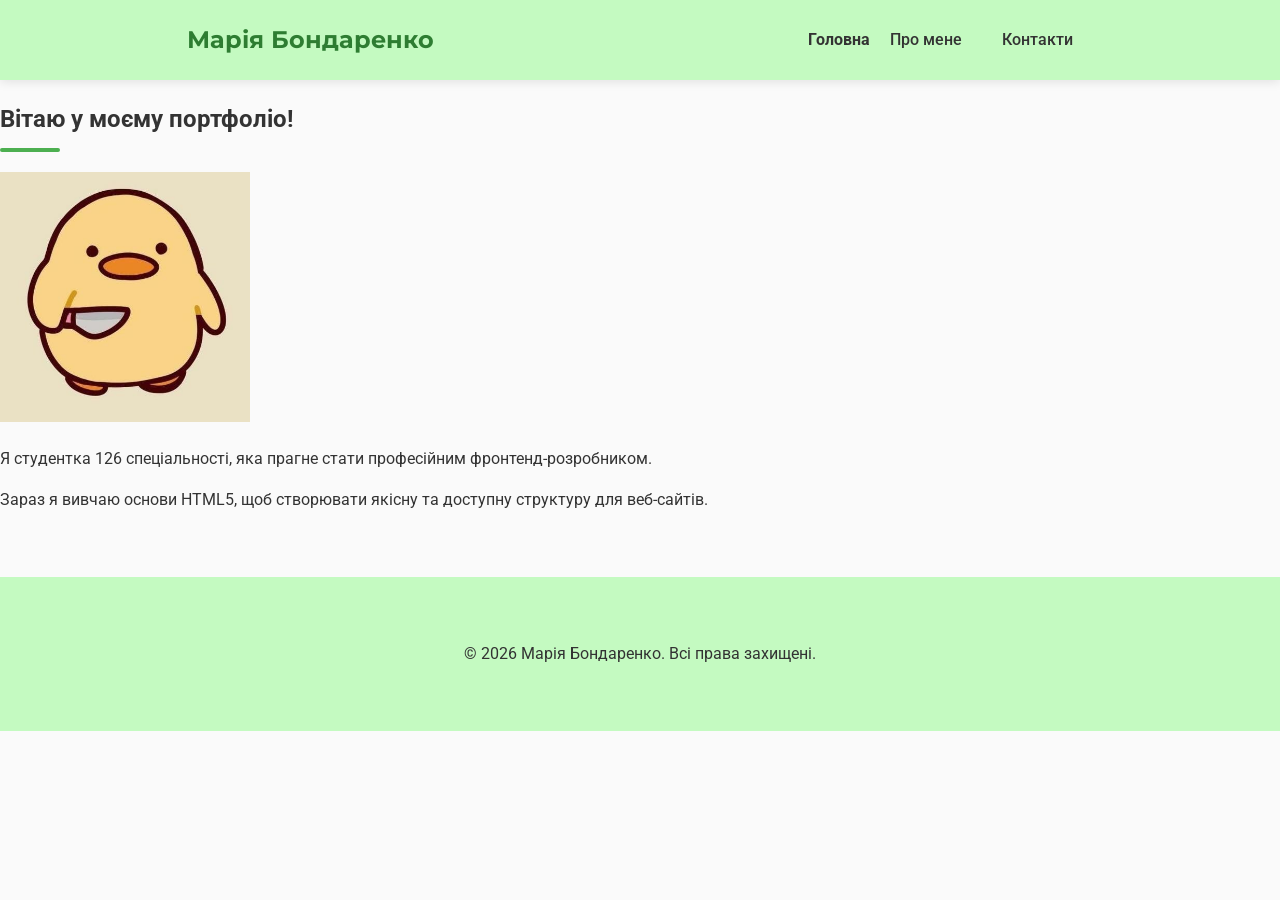
<file: index.html>
<!DOCTYPE html>
<html lang="uk">
<head>
    <meta charset="UTF-8">
    <meta name="viewport" content="width=device-width, initial-scale=1.0">
    <meta name="description" content="Портфоліо майбутнього фронтенд-розробника Марії Бондаренко">
    <meta name="author" content="Марія Бондаренко">
    <title>Головна — Портфоліо</title>
	<link rel="stylesheet" href="styles.css">
</head>
<body>
    <header>
        <h1>Марія Бондаренко</h1>
        <nav>
            <ul>
                <li><strong>Головна</strong></li>
                <li><a href="about.html">Про мене</a></li>
                <li><a href="contacts.html">Контакти</a></li>
            </ul>
        </nav>
    </header>

    <main>
        <section>
            <h2>Вітаю у моєму портфоліо!</h2>
			
			<img src="images/my-photo.jpg" alt="Марія Бондаренко" width="250">
			
            <p>Я студентка 126 спеціальності, яка прагне стати професійним фронтенд-розробником.</p>
            <p>Зараз я вивчаю основи HTML5, щоб створювати якісну та доступну структуру для веб-сайтів.</p>
        </section>
    </main>

    <footer>
        <p>&copy; 2026 Марія Бондаренко. Всі права захищені.</p>
    </footer>
</body>
</html>
</file>
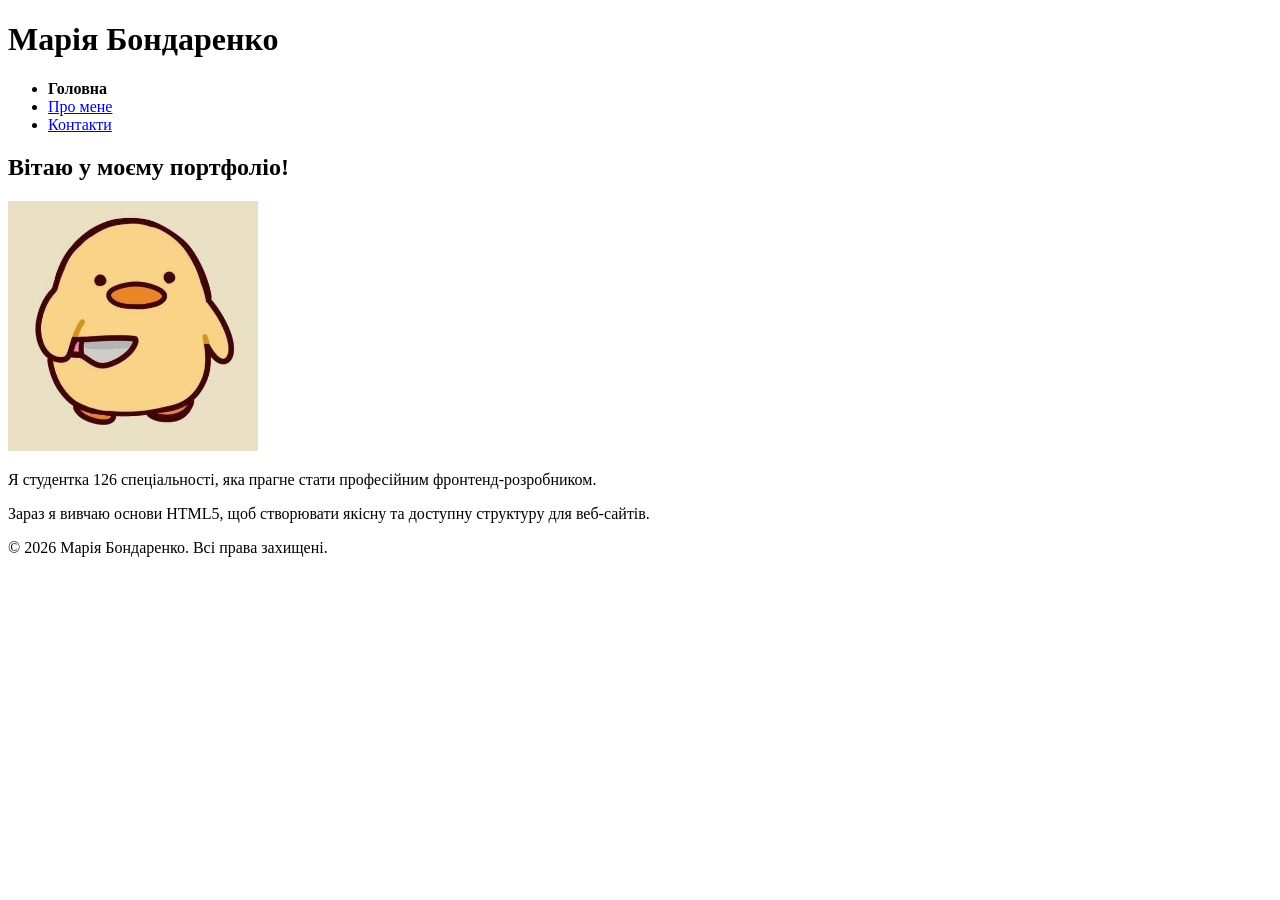
<file: Lab_1/index.html>
<!DOCTYPE html>
<html lang="uk">
<head>
    <meta charset="UTF-8">
    <meta name="viewport" content="width=device-width, initial-scale=1.0">
    <meta name="description" content="Портфоліо майбутнього фронтенд-розробника Марії Бондаренко">
    <meta name="author" content="Марія Бондаренко">
    <title>Головна — Портфоліо</title>
</head>
<body>
    <header>
        <h1>Марія Бондаренко</h1>
        <nav>
            <ul>
                <li><strong>Головна</strong></li>
                <li><a href="about.html">Про мене</a></li>
                <li><a href="contacts.html">Контакти</a></li>
            </ul>
        </nav>
    </header>

    <main>
        <section>
            <h2>Вітаю у моєму портфоліо!</h2>
			
			<img src="images/my-photo.jpg" alt="Марія Бондаренко" width="250">
			
            <p>Я студентка 126 спеціальності, яка прагне стати професійним фронтенд-розробником.</p>
            <p>Зараз я вивчаю основи HTML5, щоб створювати якісну та доступну структуру для веб-сайтів.</p>
        </section>
    </main>

    <footer>
        <p>&copy; 2026 Марія Бондаренко. Всі права захищені.</p>
    </footer>
</body>
</html>
</file>
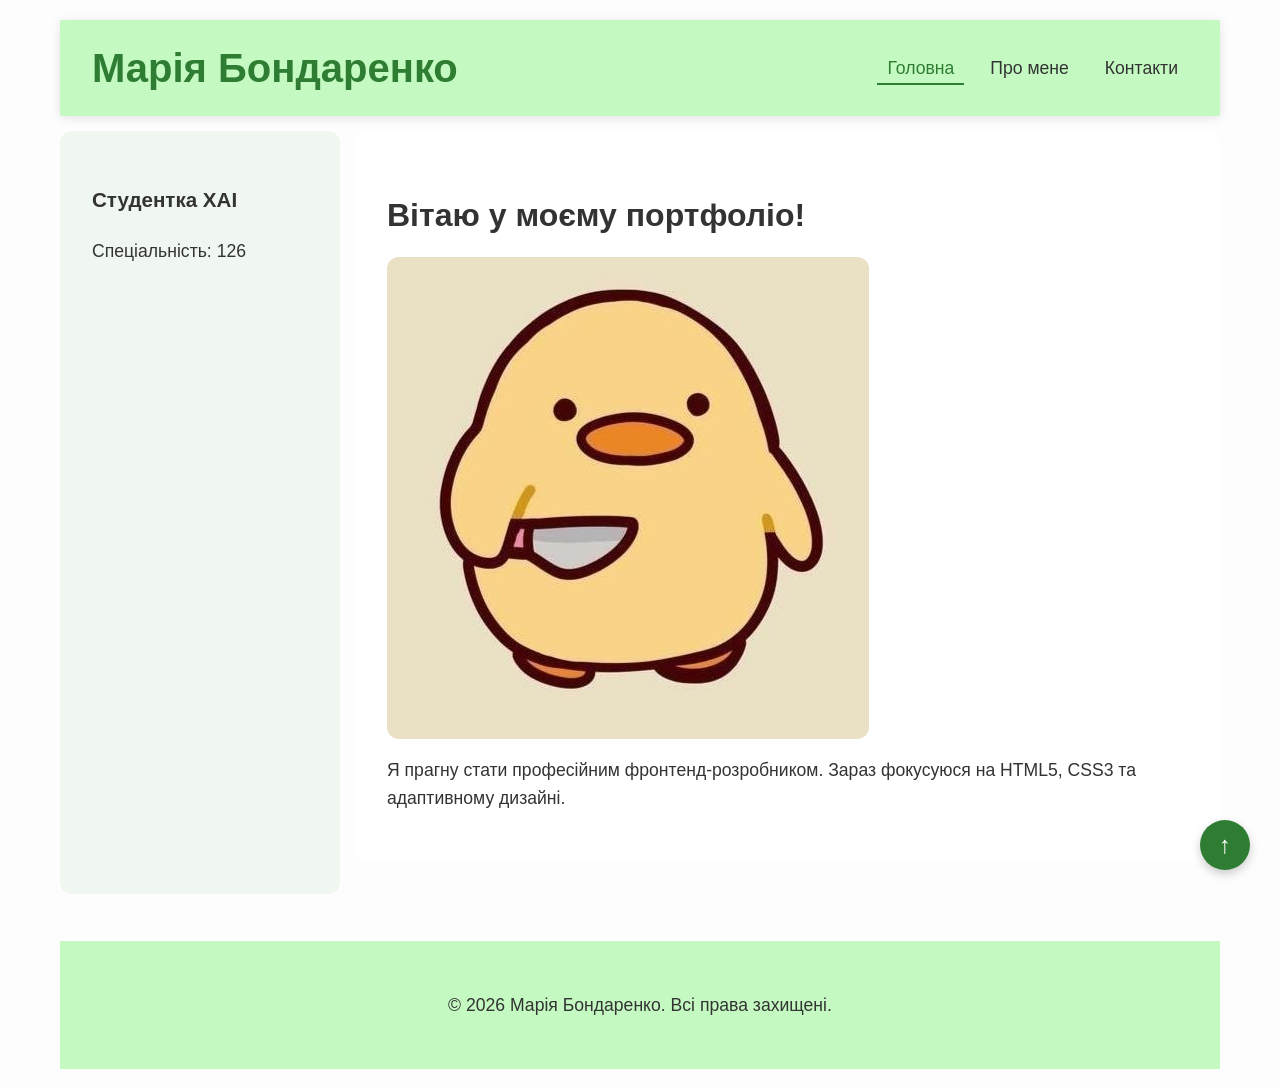
<file: Lab_3/index.html>
<!DOCTYPE html>
<html lang="uk">
<head>
    <meta charset="UTF-8">
    <meta name="viewport" content="width=device-width, initial-scale=1.0">
    <title>Головна — Портфоліо Марії Бондаренко</title>
    <link rel="stylesheet" href="styles.css">
</head>
<body>
    <div class="page-container">
        <header class="header">
            <h1 class="logo">Марія Бондаренко</h1>
            <nav class="nav">
                <input type="checkbox" id="menu-toggle" class="menu-toggle">
                <label for="menu-toggle" class="hamburger">
                    <span></span><span></span><span></span>
                </label>
                <ul class="nav-list">
                    <li><a href="index.html" class="nav-link active">Головна</a></li>
                    <li><a href="about.html" class="nav-link">Про мене</a></li>
                    <li><a href="contacts.html" class="nav-link">Контакти</a></li>
                </ul>
            </nav>
        </header>

        <aside class="sidebar">
            <div class="sidebar-box">
                <h3>Студентка ХАІ</h3>
                <p>Спеціальність: 126</p>
            </div>
        </aside>

        <main class="content">
            <section class="hero-section">
                <h2>Вітаю у моєму портфоліо!</h2>
                <div class="profile-card">
                    <img src="images/my-photo.jpg" alt="Марія Бондаренко" class="profile-img">
                    <div class="profile-text">
                        <p>Я прагну стати професійним фронтенд-розробником. Зараз фокусуюся на HTML5, CSS3 та адаптивному дизайні.</p>
                    </div>
                </div>
            </section>
        </main>

        <footer class="footer">
            <p>&copy; 2026 Марія Бондаренко. Всі права захищені.</p>
        </footer>
    </div>
	<a href="#" class="back-to-top">↑</a>
</body>
</html>
</file>
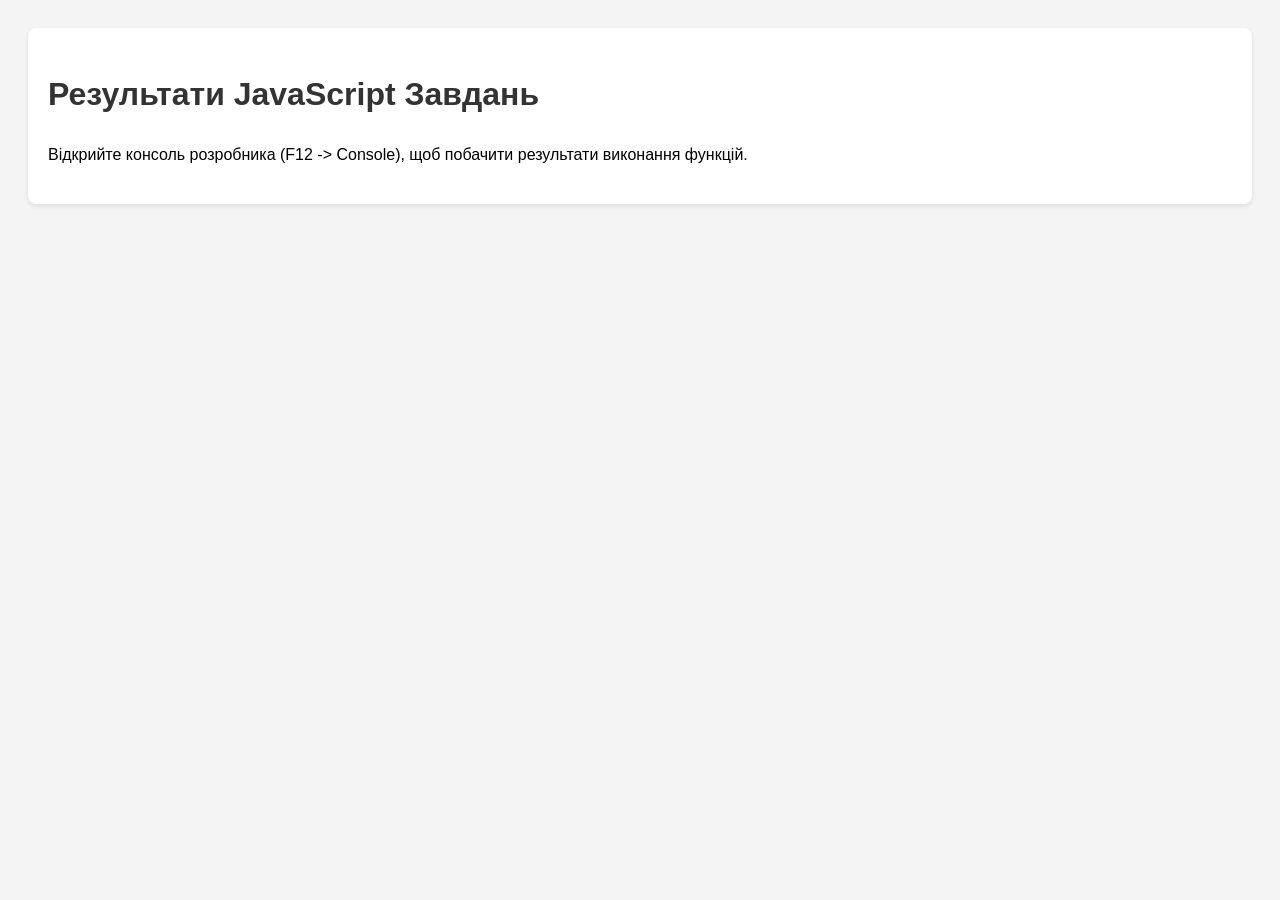
<file: Lab_4/index.html>
<!DOCTYPE html>
<html lang="uk">
<head>
    <meta charset="UTF-8">
    <title>JavaScript Практична Робота</title>
    <style>
        body { font-family: sans-serif; line-height: 1.6; padding: 20px; background: #f4f4f4; }
        h1 { color: #333; }
        .container { background: white; padding: 20px; border-radius: 8px; box-shadow: 0 2px 5px rgba(0,0,0,0.1); }
    </style>
</head>
<body>
    <div class="container">
        <h1>Результати JavaScript Завдань</h1>
        <p>Відкрийте консоль розробника (F12 -> Console), щоб побачити результати виконання функцій.</p>
        <div id="output"></div>
    </div>
    <script src="script.js"></script>
</body>
</html>
</file>
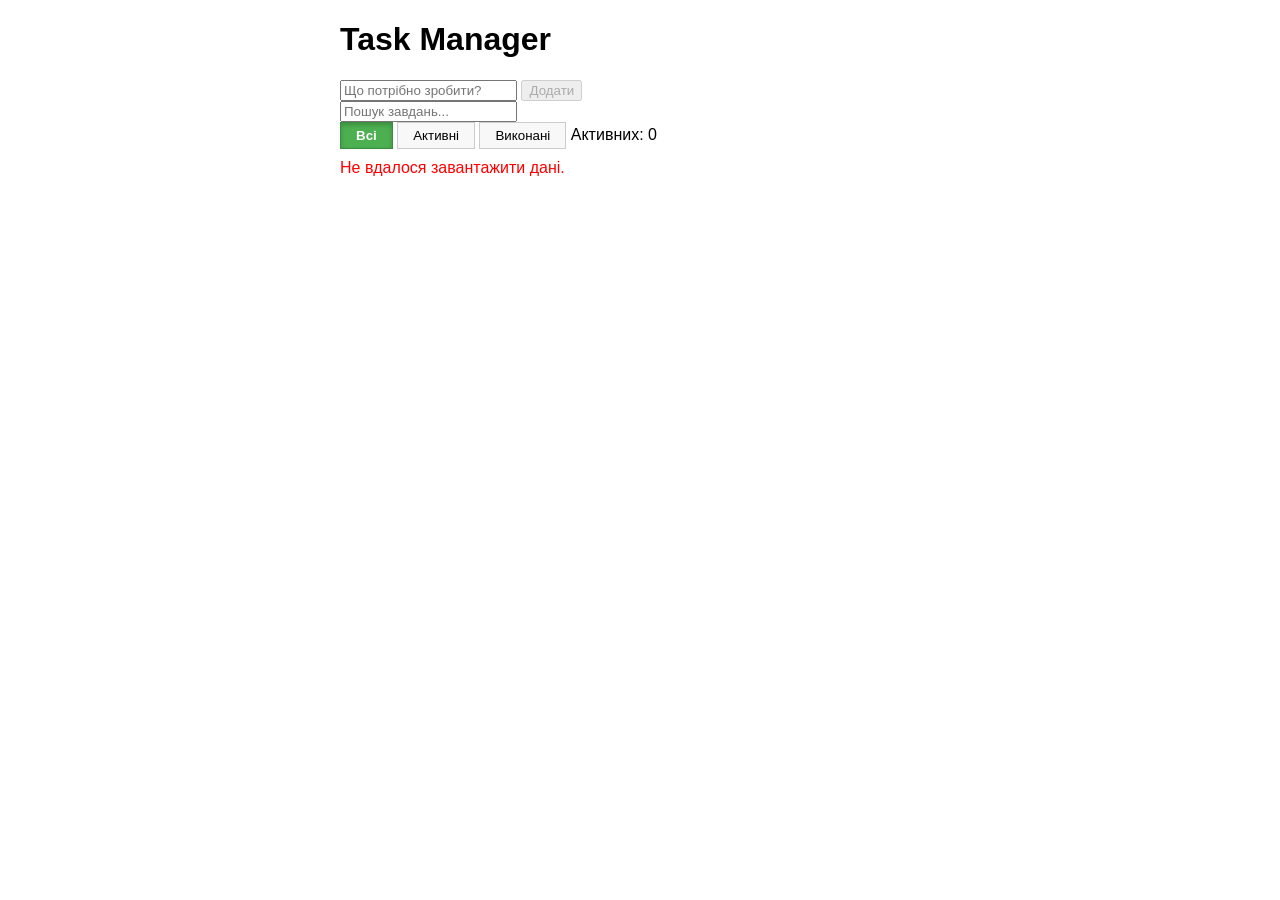
<file: Lab_5/index.html>
<!DOCTYPE html>
<html lang="uk">
<head>
    <meta charset="UTF-8">
    <title>Task Manager - Mariia Bondarenko</title>
    <link rel="stylesheet" href="style.css">
</head>
<body>
    <div class="container">
        <h1>Task Manager</h1>
        
        <div class="controls">
            <form id="todo-form">
                <input type="text" id="task-input" placeholder="Що потрібно зробити?" required>
                <button type="submit" id="add-btn" disabled>Додати</button>
            </form>
            <input type="text" class="search-input" placeholder="Пошук завдань...">
        </div>

        <div class="filters">
            <button class="filter-btn active" data-filter="all">Всі</button>
            <button class="filter-btn" data-filter="active">Активні</button>
            <button class="filter-btn" data-filter="completed">Виконані</button>
            <span id="task-count">Активних: 0</span>
        </div>

        <div id="loader" class="hidden">Завантаження...</div>
        <div id="error-message" class="error hidden"></div>

        <ul class="task-list"></ul>
    </div>
    <script src="script.js"></script>
</body>
</html>
</file>
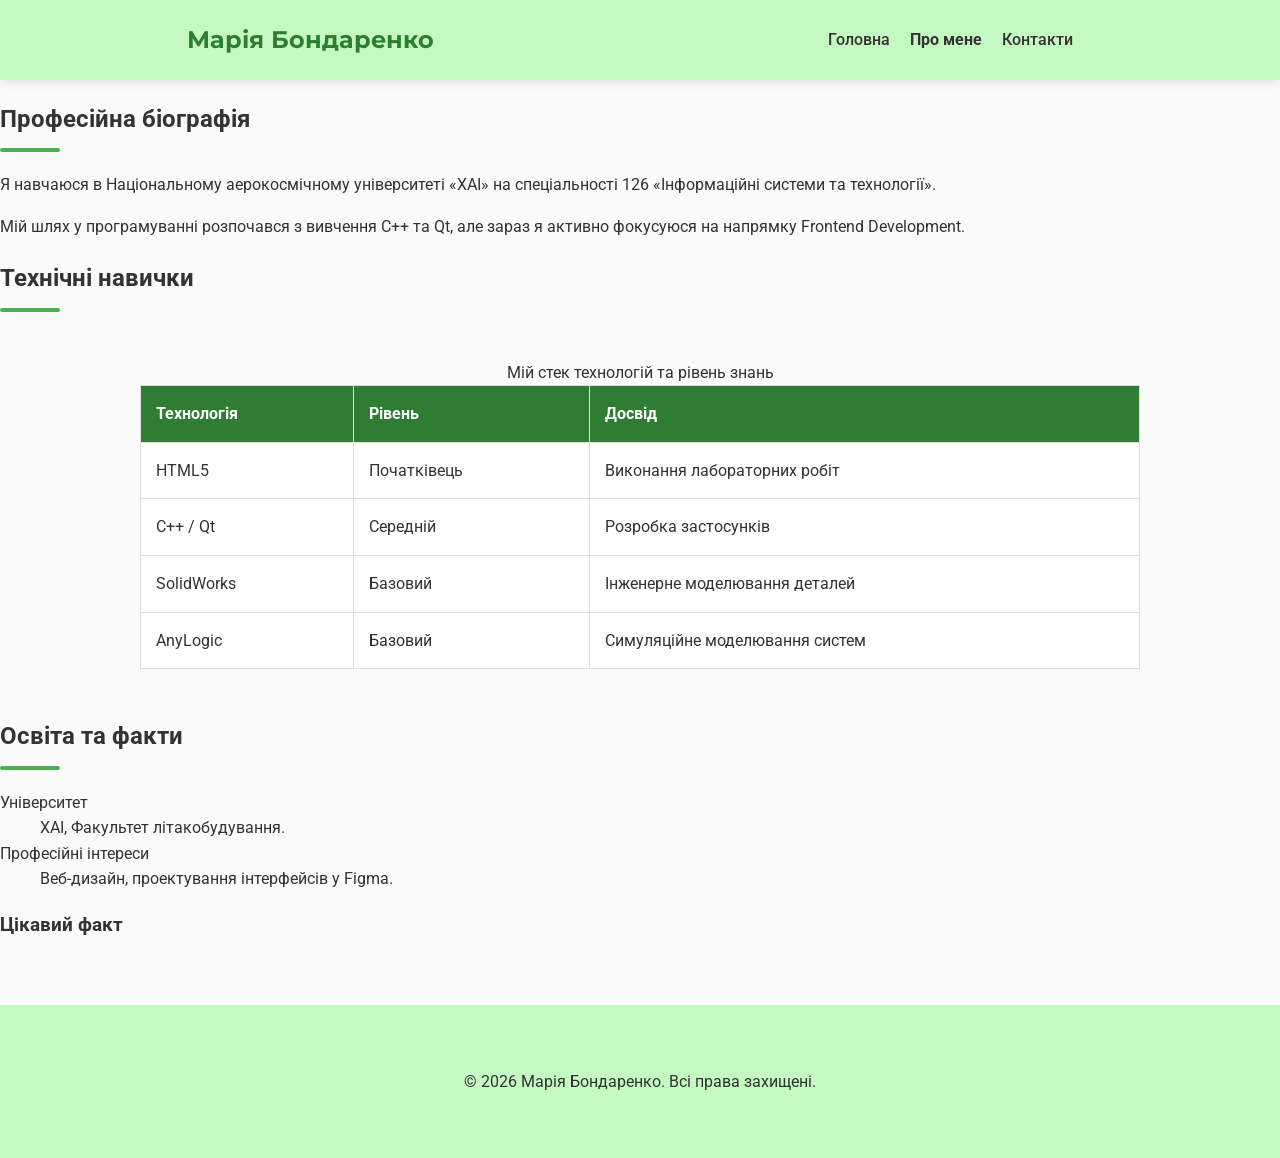
<file: about.html>
<!DOCTYPE html>
<html lang="uk">
<head>
    <meta charset="UTF-8">
    <meta name="viewport" content="width=device-width, initial-scale=1.0">
    <meta name="description" content="Детальна інформація про освіту та навички Марії Бондаренко">
    <meta name="author" content="Марія Бондаренко">
    <title>Про мене — Портфоліо</title>
	<link rel="stylesheet" href="styles.css">
</head>
<body>
    <header>
        <h1>Марія Бондаренко</h1>
        <nav>
            <ul>
                <li><a href="index.html">Головна</a></li>
                <li><strong>Про мене</strong></li>
                <li><a href="contacts.html">Контакти</a></li>
            </ul>
        </nav>
    </header>
<main>
        <section>
            <h2>Професійна біографія</h2>
            <p>Я навчаюся в Національному аерокосмічному університеті «ХАІ» на спеціальності 126 «Інформаційні системи та технології».</p>
            <p>Мій шлях у програмуванні розпочався з вивчення C++ та Qt, але зараз я активно фокусуюся на напрямку Frontend Development.</p>
        </section>
        
        <section>
            <figure>
                <figcaption></figcaption>
            </figure>
        </section>

        <section>
            <h2>Технічні навички</h2>
            <table border="1">
                <caption>Мій стек технологій та рівень знань</caption>
                <thead>
                    <tr>
                        <th>Технологія</th>
                        <th>Рівень</th>
                        <th>Досвід</th>
                    </tr>
                </thead>
                <tbody>
                    <tr>
                        <td>HTML5</td>
                        <td>Початківець</td>
                        <td>Виконання лабораторних робіт</td>
                    </tr>
                    <tr>
                        <td>C++ / Qt</td>
                        <td>Середній</td>
                        <td>Розробка застосунків</td>
                    </tr>
                    <tr>
                        <td>SolidWorks</td>
                        <td>Базовий</td>
                        <td>Інженерне моделювання деталей</td>
                    </tr>
                    <tr>
                        <td>AnyLogic</td>
                        <td>Базовий</td>
                        <td>Симуляційне моделювання систем</td>
                    </tr>
                </tbody>
            </table>
        </section>

        <section>
            <h2>Освіта та факти</h2>
            <dl>
                <dt>Університет</dt>
                <dd>ХАІ, Факультет літакобудування.</dd>
                <dt>Професійні інтереси</dt>
                <dd>Веб-дизайн, проектування інтерфейсів у Figma.</dd>
            </dl>
        </section>

        <aside>
            <h3>Цікавий факт</h3>
            <p> </p>
        </aside>
    </main>

    <footer>
        <p>&copy; 2026 Марія Бондаренко. Всі права захищені.</p>
    </footer>
</body> 
</html>
</file>
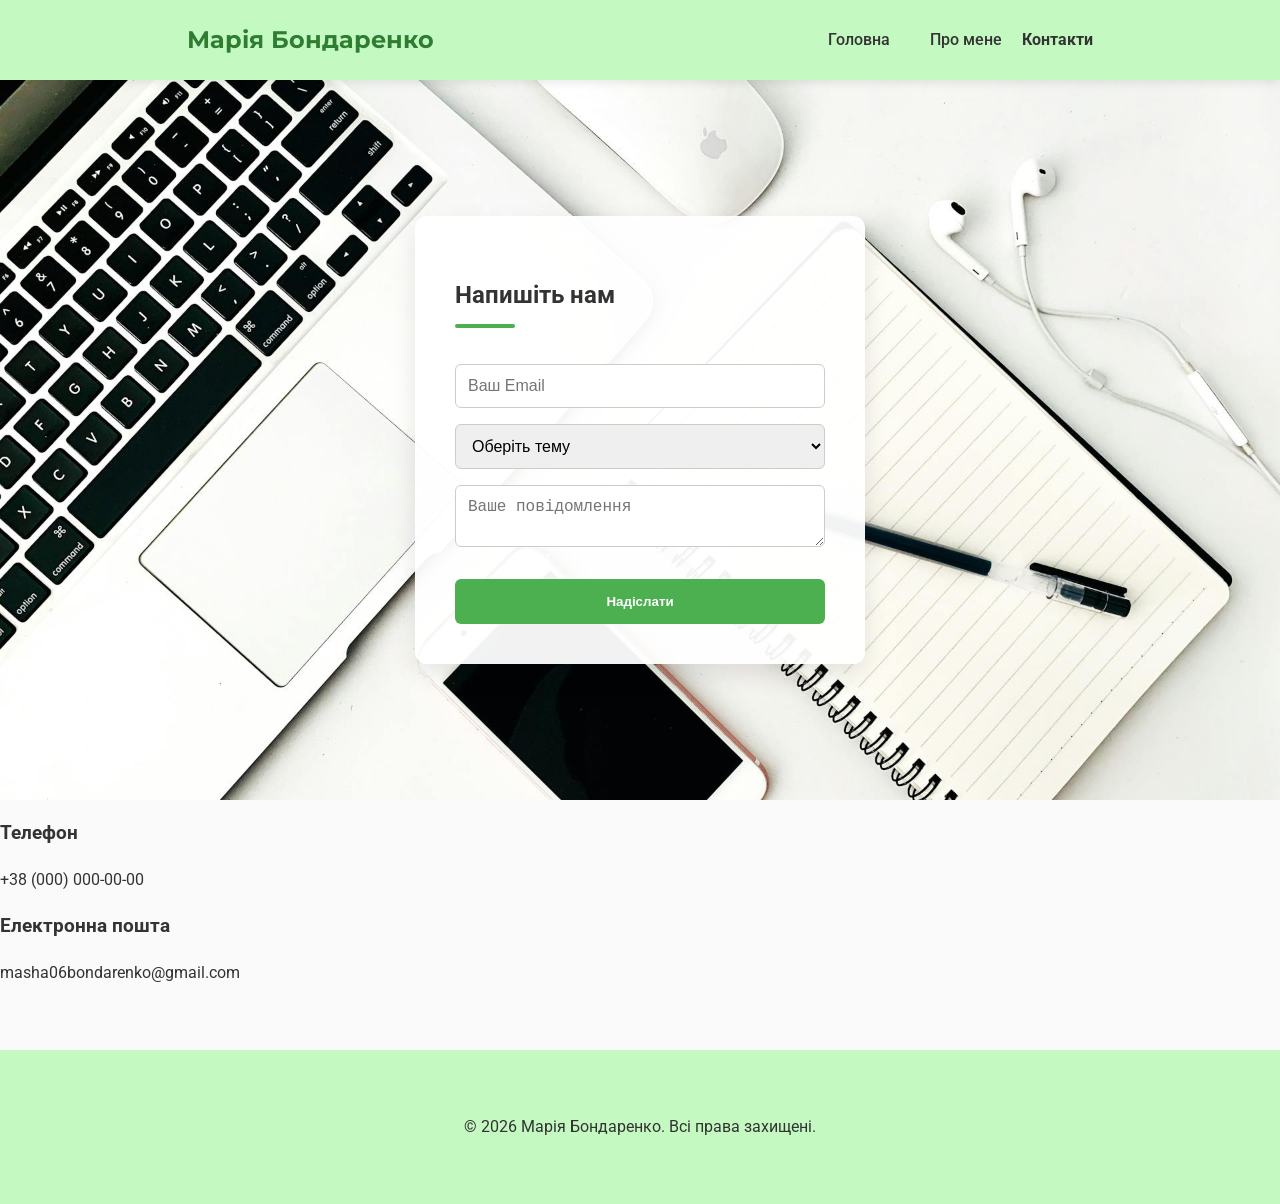
<file: contacts.html>
<!DOCTYPE html>
<html lang="uk">
<head>
    <meta charset="UTF-8">
    <meta name="viewport" content="width=device-width, initial-scale=1.0">
    <meta name="description" content="Контактна інформація Марії Бондаренко та форма зворотного зв'язку">
    <meta name="author" content="Марія Бондаренко">
    <title>Контакти — Портфоліо</title>
	<link rel="stylesheet" href="styles.css">
</head>
<body>
    <header>
        <h1>Марія Бондаренко</h1>
        <nav>
            <ul>
                <li><a href="index.html">Головна</a></li>
                <li><a href="about.html">Про мене</a></li>
                <li><strong>Контакти</strong></li>
            </ul>
        </nav>
    </header>
<main>
        <section id="map-section">
            <div class="contact-form-container">
                <h2>Напишіть нам</h2>
                <form action="#" method="post">
                    <div>
                        <input type="email" name="email" placeholder="Ваш Email" required>
                    </div>
                    <div>
                        <select name="subject">
                            <option value="">Оберіть тему</option>
                            <option value="general">Загальне питання</option>
                            <option value="cooperation">Співпраця</option>
                        </select>
                    </div>
                    <div>
                        <textarea name="message" placeholder="Ваше повідомлення"></textarea>
                    </div>
                    <button type="submit">Надіслати</button>
                </form>
            </div>
	
        </section>
        <section id="contact-info">
            <div class="info-block">
                <h3>Телефон</h3>
                <p>+38 (000) 000-00-00</p>
            </div>

            <div class="info-block">
                <h3>Електронна пошта</h3>
                <p>masha06bondarenko@gmail.com</p>
            </div>
        </section>
    </main>

    <footer>
        <p>&copy; 2026 Марія Бондаренко. Всі права захищені.</p>
    </footer>

</body>
</html>
</file>
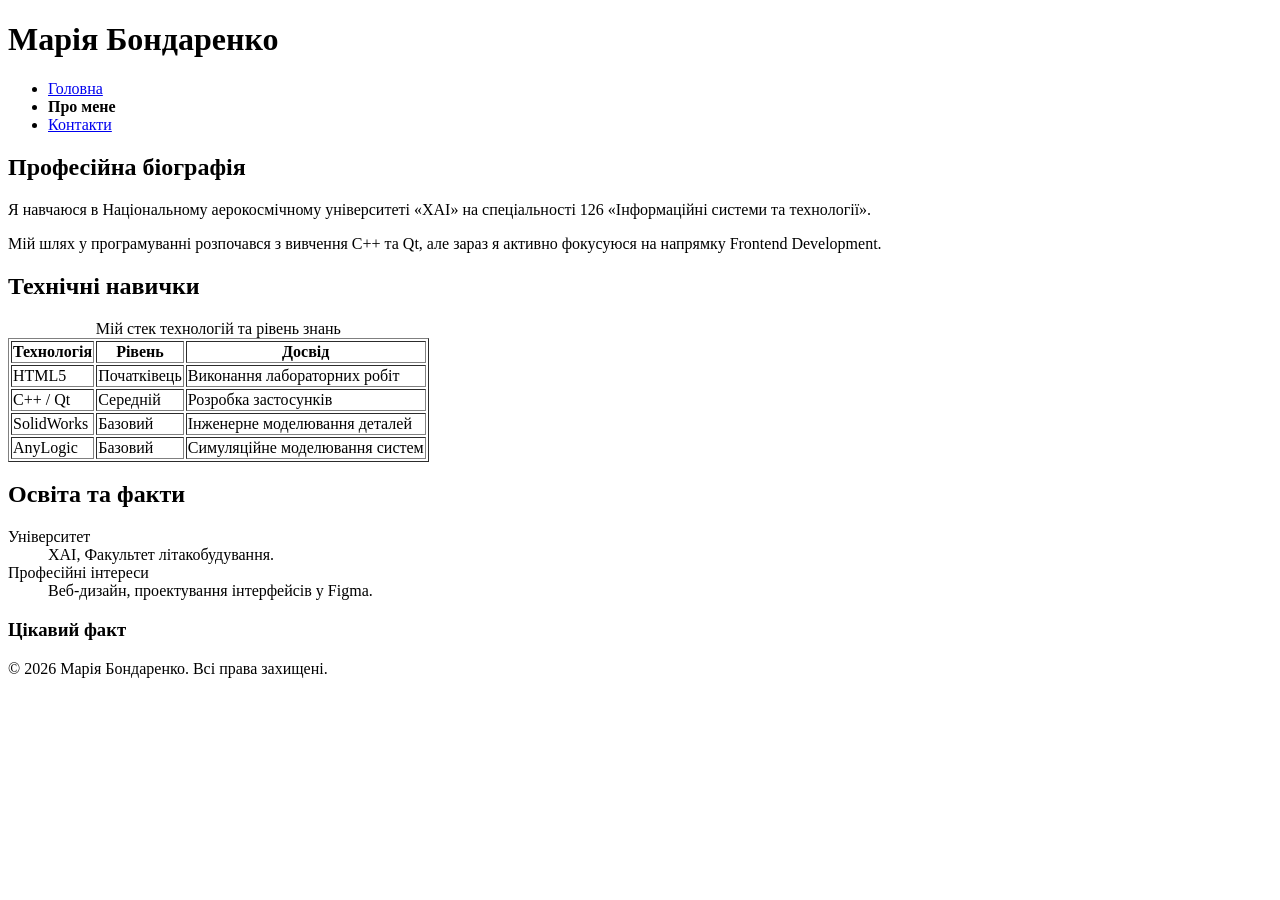
<file: Lab_1/about.html>
<!DOCTYPE html>
<html lang="uk">
<head>
    <meta charset="UTF-8">
    <meta name="viewport" content="width=device-width, initial-scale=1.0">
    <meta name="description" content="Детальна інформація про освіту та навички Марії Бондаренко">
    <meta name="author" content="Марія Бондаренко">
    <title>Про мене — Портфоліо</title>
</head>
<body>
    <header>
        <h1>Марія Бондаренко</h1>
        <nav>
            <ul>
                <li><a href="index.html">Головна</a></li>
                <li><strong>Про мене</strong></li>
                <li><a href="contacts.html">Контакти</a></li>
            </ul>
        </nav>
    </header>
<main>
        <section>
            <h2>Професійна біографія</h2>
            <p>Я навчаюся в Національному аерокосмічному університеті «ХАІ» на спеціальності 126 «Інформаційні системи та технології».</p>
            <p>Мій шлях у програмуванні розпочався з вивчення C++ та Qt, але зараз я активно фокусуюся на напрямку Frontend Development.</p>
        </section>
        
        <section>
            <figure>
                <figcaption></figcaption>
            </figure>
        </section>

        <section>
            <h2>Технічні навички</h2>
            <table border="1">
                <caption>Мій стек технологій та рівень знань</caption>
                <thead>
                    <tr>
                        <th>Технологія</th>
                        <th>Рівень</th>
                        <th>Досвід</th>
                    </tr>
                </thead>
                <tbody>
                    <tr>
                        <td>HTML5</td>
                        <td>Початківець</td>
                        <td>Виконання лабораторних робіт</td>
                    </tr>
                    <tr>
                        <td>C++ / Qt</td>
                        <td>Середній</td>
                        <td>Розробка застосунків</td>
                    </tr>
                    <tr>
                        <td>SolidWorks</td>
                        <td>Базовий</td>
                        <td>Інженерне моделювання деталей</td>
                    </tr>
                    <tr>
                        <td>AnyLogic</td>
                        <td>Базовий</td>
                        <td>Симуляційне моделювання систем</td>
                    </tr>
                </tbody>
            </table>
        </section>

        <section>
            <h2>Освіта та факти</h2>
            <dl>
                <dt>Університет</dt>
                <dd>ХАІ, Факультет літакобудування.</dd>
                <dt>Професійні інтереси</dt>
                <dd>Веб-дизайн, проектування інтерфейсів у Figma.</dd>
            </dl>
        </section>

        <aside>
            <h3>Цікавий факт</h3>
            <p> </p>
        </aside>
    </main>

    <footer>
        <p>&copy; 2026 Марія Бондаренко. Всі права захищені.</p>
    </footer>
</body> 
</html>
</file>
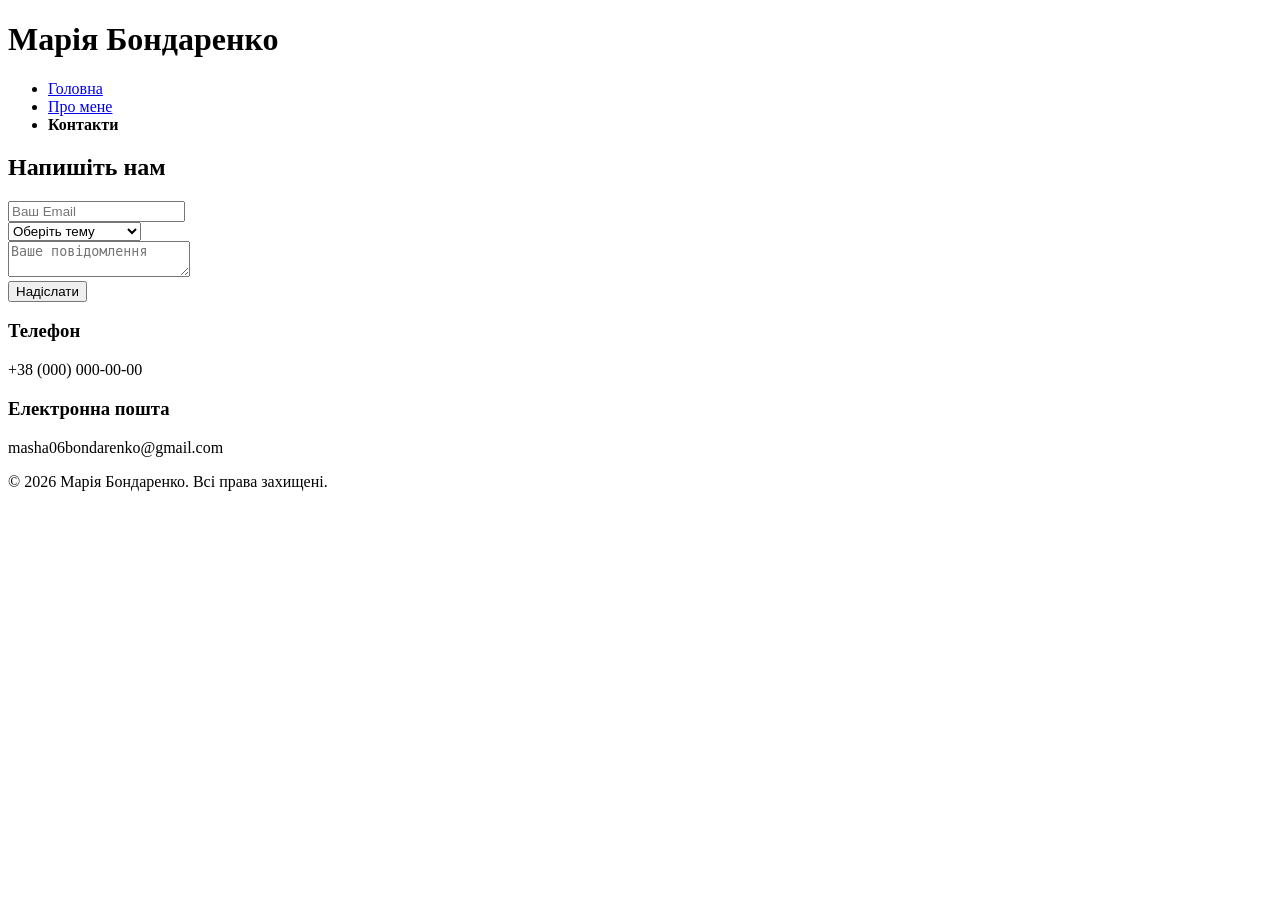
<file: Lab_1/contacts.html>
<!DOCTYPE html>
<html lang="uk">
<head>
    <meta charset="UTF-8">
    <meta name="viewport" content="width=device-width, initial-scale=1.0">
    <meta name="description" content="Контактна інформація Марії Бондаренко та форма зворотного зв'язку">
    <meta name="author" content="Марія Бондаренко">
    <title>Контакти — Портфоліо</title>
</head>
<body>
    <header>
        <h1>Марія Бондаренко</h1>
        <nav>
            <ul>
                <li><a href="index.html">Головна</a></li>
                <li><a href="about.html">Про мене</a></li>
                <li><strong>Контакти</strong></li>
            </ul>
        </nav>
    </header>
<main>
        <section id="map-section">
            <div class="contact-form-container">
                <h2>Напишіть нам</h2>
                <form action="#" method="post">
                    <div>
                        <input type="email" name="email" placeholder="Ваш Email" required>
                    </div>
                    <div>
                        <select name="subject">
                            <option value="">Оберіть тему</option>
                            <option value="general">Загальне питання</option>
                            <option value="cooperation">Співпраця</option>
                        </select>
                    </div>
                    <div>
                        <textarea name="message" placeholder="Ваше повідомлення"></textarea>
                    </div>
                    <button type="submit">Надіслати</button>
                </form>
            </div>
	
        </section>
        <section id="contact-info">
            <div class="info-block">
                <h3>Телефон</h3>
                <p>+38 (000) 000-00-00</p>
            </div>

            <div class="info-block">
                <h3>Електронна пошта</h3>
                <p>masha06bondarenko@gmail.com</p>
            </div>
        </section>
    </main>

    <footer>
        <p>&copy; 2026 Марія Бондаренко. Всі права захищені.</p>
    </footer>

</body>
</html>
</file>
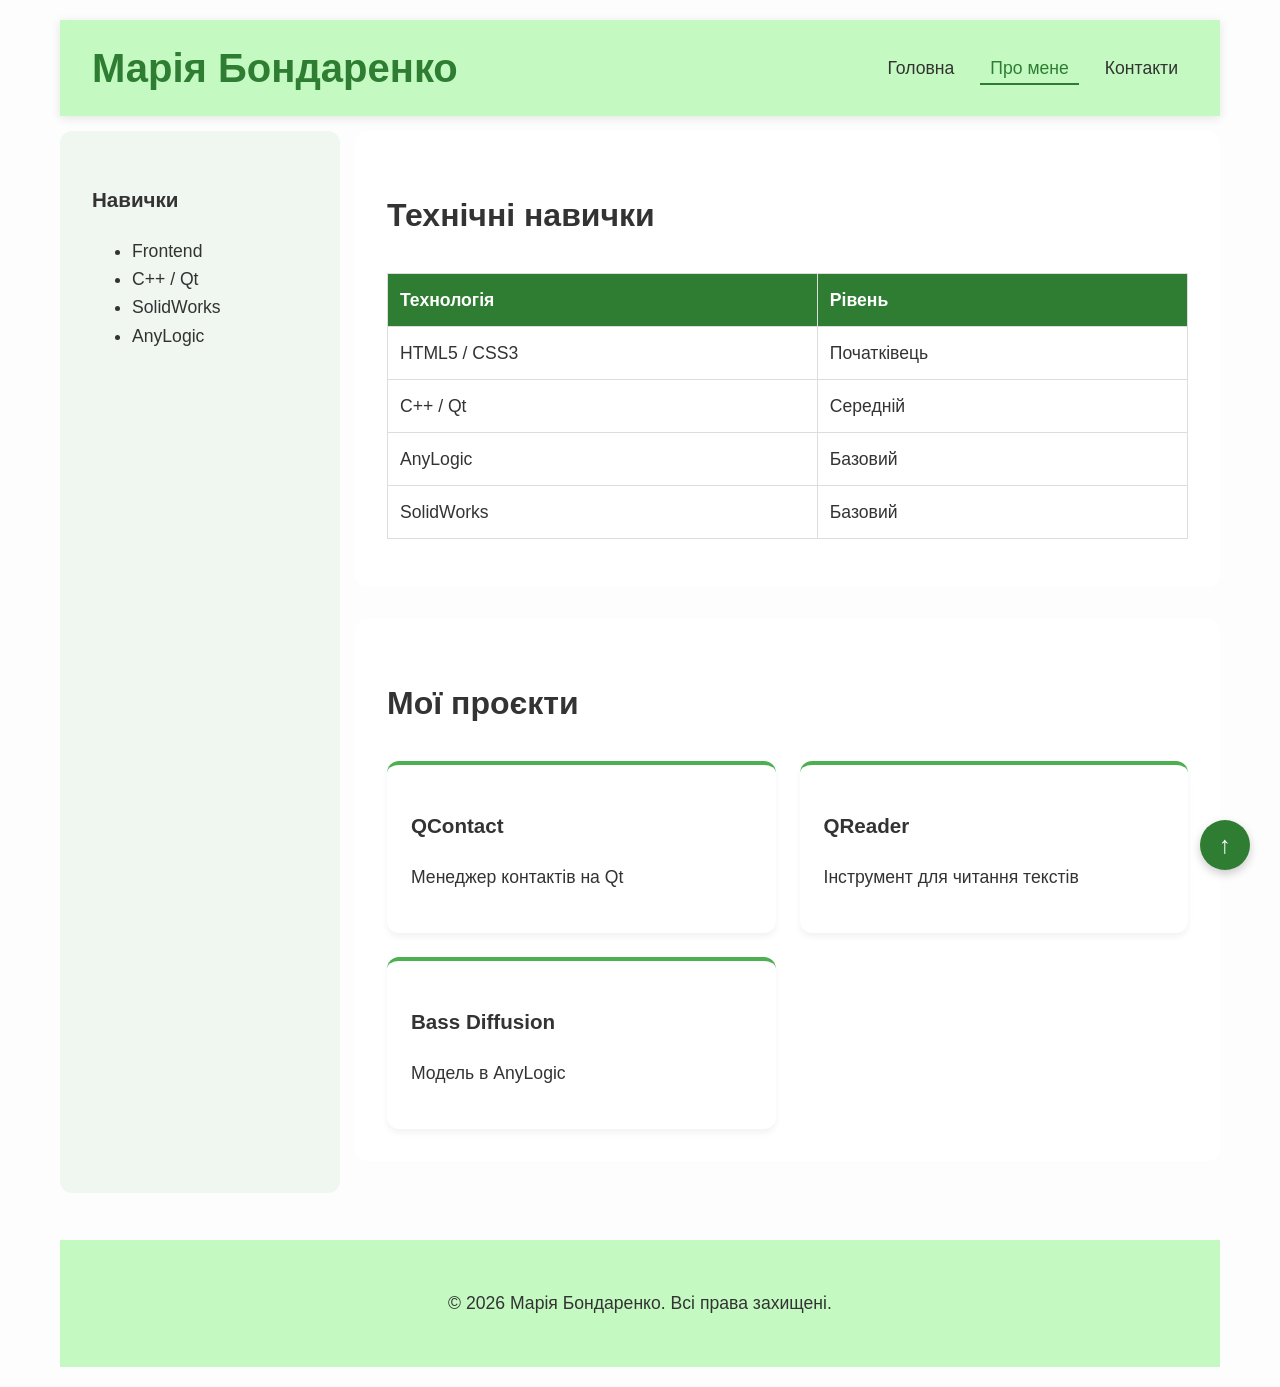
<file: Lab_3/about.html>
<!DOCTYPE html>
<html lang="uk">
<head>
    <meta charset="UTF-8">
    <meta name="viewport" content="width=device-width, initial-scale=1.0">
    <title>Про мене — Портфоліо</title>
    <link rel="stylesheet" href="styles.css">
</head>
<body>
    <div class="page-container">
        <header class="header">
            <h1 class="logo">Марія Бондаренко</h1>
            <nav class="nav">
                <input type="checkbox" id="menu-toggle" class="menu-toggle">
                <label for="menu-toggle" class="hamburger">
                    <span></span><span></span><span></span>
                </label>
                <ul class="nav-list">
                    <li><a href="index.html" class="nav-link">Головна</a></li>
                    <li><a href="about.html" class="nav-link active">Про мене</a></li>
                    <li><a href="contacts.html" class="nav-link">Контакти</a></li>
                </ul>
            </nav>
        </header>

        <aside class="sidebar">
            <h3>Навички</h3>
            <ul>
                <li>Frontend</li>
                <li>C++ / Qt</li>
                <li>SolidWorks</li>
				<li>AnyLogic</li>
            </ul>
        </aside>

        <main class="content">
            <section>
                <h2>Технічні навички</h2>
                <div class="table-container">
                    <table>
                        <thead>
                            <tr>
                                <th>Технологія</th>
                                <th>Рівень</th>
                            </tr>
                        </thead>
                        <tbody>
                            <tr><td>HTML5 / CSS3</td><td>Початківець</td></tr>
                            <tr><td>C++ / Qt</td><td>Середній</td></tr>
                            <tr><td>AnyLogic</td><td>Базовий</td></tr>
							<tr><td>SolidWorks</td><td>Базовий</td></tr>
                        </tbody>
                    </table>
                </div>
            </section>

            <section>
                <h2>Мої проєкти</h2>
                <div class="projects-grid">
                    <article class="card"><h3>QContact</h3><p>Менеджер контактів на Qt</p></article>
                    <article class="card"><h3>QReader</h3><p>Інструмент для читання текстів</p></article>
                    <article class="card"><h3>Bass Diffusion</h3><p>Модель в AnyLogic</p></article>
                </div>
            </section>
        </main>

        <footer class="footer">
            <p>&copy; 2026 Марія Бондаренко. Всі права захищені.</p>
        </footer>
    </div>
		<a href="#" class="back-to-top">↑</a>
</body>
</html>
</file>
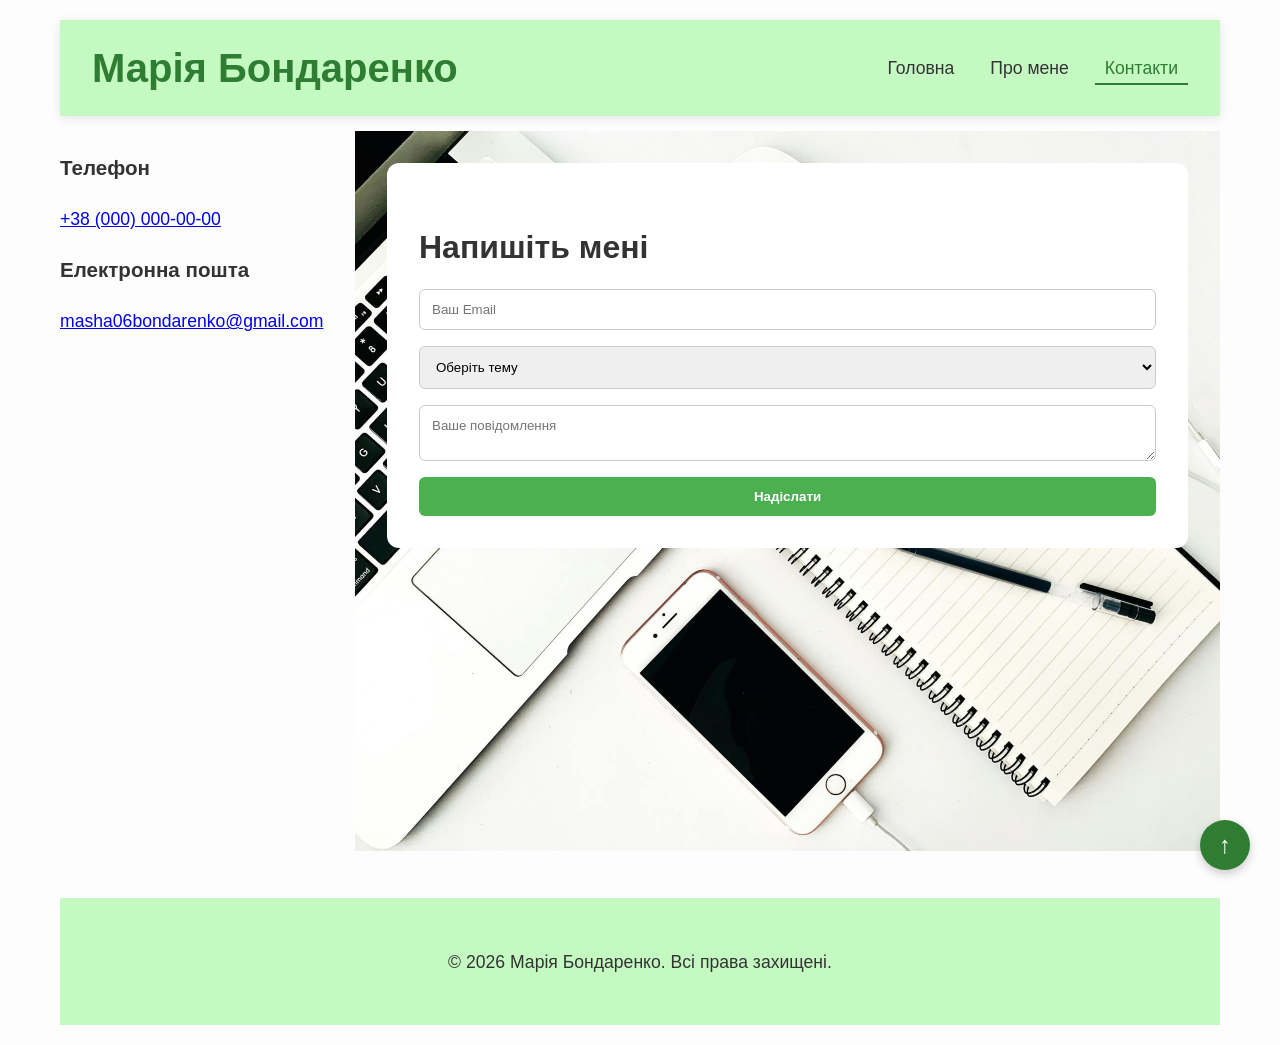
<file: Lab_3/contacts.html>
<!DOCTYPE html>
<html lang="uk">
<head>
    <meta charset="UTF-8">
    <meta name="viewport" content="width=device-width, initial-scale=1.0">
    <title>Контакти — Портфоліо</title>
    <link rel="stylesheet" href="styles.css">
</head>
<body>
    <div class="page-container">
        <header class="header">
            <h1 class="logo">Марія Бондаренко</h1>
            <nav class="nav">
                <input type="checkbox" id="menu-toggle" class="menu-toggle">
                <label for="menu-toggle" class="hamburger">
                    <span></span><span></span><span></span>
                </label>
                <ul class="nav-list">
                    <li><a href="index.html" class="nav-link">Головна</a></li>
                    <li><a href="about.html" class="nav-link">Про мене</a></li>
                    <li><a href="contacts.html" class="nav-link active">Контакти</a></li>
                </ul>
            </nav>
        </header>

        <main class="content full-width" id="contacts-page-main">
            <section class="contact-section">
                <div class="contact-form-container">
                    <h2>Напишіть мені</h2>
                    <form class="contact-form">
                        <input type="email" placeholder="Ваш Email" required>
                        <select>
                            <option value="">Оберіть тему</option>
                            <option value="job">Пропозиція роботи</option>
                            <option value="question">Питання</option>
                        </select>
                        <textarea placeholder="Ваше повідомлення"></textarea>
                        <button type="submit" class="btn">Надіслати</button>
                    </form>
                </div>
            </section>
        </main>

        <section class="lower-contacts-section">
            <div class="horizontal-contacts">
                <div class="contact-item">
                    <div class="contact-details">
                        <h3>Телефон</h3>
                        <p><a href="tel:+380000000000">+38 (000) 000-00-00</a></p>
                    </div>
                </div>
                <div class="contact-item">
                    <div class="contact-details">
                        <h3>Електронна пошта</h3>
                        <p><a href="mailto:masha06bondarenko@gmail.com">masha06bondarenko@gmail.com</a></p>
                    </div>
                </div>
            </div>
        </section>

        <footer class="footer">
            <p>&copy; 2026 Марія Бондаренко. Всі права захищені.</p>
        </footer>
    </div>
	<a href="#" class="back-to-top">↑</a>
</body>
</html>
</file>
<file: styles.css>
/* ===== Загальні налаштування ===== */
@import url('https://fonts.googleapis.com/css2?family=Montserrat:wght@400;700&family=Roboto:wght@300;400&display=swap');

*,
*::before,
*::after {
    box-sizing: border-box; /* Включаємо padding та border у ширину */
}

body {
    margin: 0;
    padding: 0;
    font-family: 'Roboto', Arial, sans-serif;
    line-height: 1.6;
    color: #333333;
    padding-top: 80px; /* Відступ під фіксований хедер */
    background-color: hsl(0, 0%, 98%);
}

/* ===== Хедер та навігація ===== */
header {
    position: fixed; /* Фіксований хедер */
    top: 0;
    left: 0;
    width: 100%;
    height: 80px;
    background-color: #C4FAC1; /* Ваш світло-зелений колір */
    display: flex;
    justify-content: space-around;
    align-items: center;
    z-index: 1000;
    box-shadow: 0 2px 10px rgba(0,0,0,0.1);
}

header h1 {
    margin: 0;
    font-family: 'Montserrat', sans-serif;
    font-size: 1.5rem;
    color: #2E7D32;
}

nav ul {
    list-style: none;
    margin: 0;
    padding: 0;
    display: flex;
}

nav ul li a {
    text-decoration: none;
    color: #333333;
    padding: 10px 20px;
    font-weight: 500;
    transition: 0.3s;
}

nav ul li a:hover {
    background-color: rgba(76, 175, 80, 0.2);
    border-radius: 4px;
    color: #2E7D32;
}

/* ===== Головна секція з фоном ===== */
#map-section {
    position: relative; /* */
    min-height: 80vh; 
    display: flex;
    justify-content: center; /* Центруємо форму горизонтально */
    align-items: center;     /* Центруємо форму вертикально */
    overflow: hidden;

    /* Налаштування якісного фону */
    background-image: url('images/workspace.jpg'); 
    background-size: cover; 
    background-position: center;
    background-repeat: no-repeat;

    padding: 40px 20px;
}

/* Об'єднаний стиль для форми */
.contact-form-container {
    position: relative;
    z-index: 2;
    background-color: rgba(255, 255, 255, 0.95); /* Напівпрозорий білий */
    padding: 2.5rem;
    border-radius: 12px;
    box-shadow: 0 10px 25px rgba(0,0,0,0.1);
    max-width: 450px; /* Оптимальна ширина */
    width: 100%;
}

h2::after {
    content: "";
    display: block;
    width: 60px;
    height: 4px;
    background-color: #4CAF50;
    margin-top: 10px;
    border-radius: 2px;
}

/* ===== Елементи форми ===== */
input, select, textarea {
    width: 100%;
    padding: 12px;
    margin-top: 1rem;
    border: 1px solid #cccccc;
    border-radius: 6px;
    font-size: 1rem;
}

input:focus, textarea:focus {
    outline: none;
    border-color: #4CAF50;
    box-shadow: 0 0 8px rgba(76, 175, 80, 0.3);
}

button[type="submit"] {
    background-color: #4CAF50;
    color: white;
    border: none;
    padding: 15px;
    margin-top: 1.5rem;
    border-radius: 6px;
    cursor: pointer;
    width: 100%;
    font-weight: bold;
    transition: 0.3s;
}

button[type="submit"]:hover {
    background-color: #388E3C;
}

/* ===== Таблиця та Футер ===== */
table {
    width: 90%;
    max-width: 1000px;
    margin: 3rem auto;
    border-collapse: collapse;
    background: white;
}

th, td {
    border: 1px solid #dddddd;
    padding: 15px;
    text-align: left;
}

th {
    background-color: #2E7D32;
    color: white;
}

footer {
    text-align: center;
    padding: 3rem 1rem;
    background-color: #C4FAC1; 
    color: #333333;
    margin-top: 4rem;
}

.back-to-top {
    position: fixed;
    bottom: 30px;
    right: 30px;
    background-color: #4CAF50;
    color: white;
    width: 50px;
    height: 50px;
    border-radius: 50%;
    display: flex;
    justify-content: center;
    align-items: center;
    text-decoration: none;
    z-index: 100;
}
</file>
<file: Lab_3/styles.css>
/* CSS CUSTOM PROPERTIES (Змінні) */
:root {
    --color-primary: #2E7D32;       /* Темно-зелений для заголовків */
    --color-secondary: #4CAF50;     /* Основний зелений */
    --color-header-bg: #C4FAC1;     /* Світло-зелений фон хедера/футера */
    --color-bg: #fdfdfd;            /* Фон сторінки */
    --color-text: #333333;          /* Колір тексту */
    --color-white: #ffffff;
    
    /* Шрифти та відступи */
    --font-main: 'Roboto', Arial, sans-serif;
    --spacing-sm: 0.5rem;
    --spacing-md: 1rem;
    --spacing-lg: 2rem;
    
    --border-radius: 12px;
    --transition-speed: 0.3s;
}

/* Загальні налаштування */
*, *::before, *::after {
    box-sizing: border-box;
}

body {
    margin: 0;
    font-family: var(--font-main);
    background-color: var(--color-bg);
    color: var(--color-text);
    line-height: 1.6;
    /* Гнучка типографіка */
    font-size: clamp(0.95rem, 1.5vw, 1.1rem);
}

h1 { font-size: clamp(1.5rem, 4vw, 2.5rem); color: var(--color-primary); margin: 0; }
h2 { font-size: clamp(1.25rem, 3vw, 2rem); margin-bottom: var(--spacing-md); }

/* Адаптивні зображення */
img {
    max-width: 100%;
    height: auto;
    display: block;
    border-radius: var(--border-radius);
}

/* Основний макет на CSS GRID */
.page-container {
    display: grid;
    gap: 15px;
    grid-template-areas:
        "header"
        "content"
        "sidebar"
        "footer";
    grid-template-columns: 1fr;
}

/* Десктопна версія (Mobile First) */
@media (min-width: 1024px) {
    .page-container {
        grid-template-areas:
            "header header"
            "sidebar content"
            "footer footer";
        grid-template-columns: 280px 1fr;
        max-width: 1200px;
        margin: 0 auto;
        padding: 20px;
    }
}

/* Призначення областей */
.header { grid-area: header; }
.sidebar { grid-area: sidebar; }
.content { grid-area: content; }
.footer { grid-area: footer; }

/* Хедер та навігація на FLEXBOX */
.header {
    background-color: var(--color-header-bg);
    padding: 1rem 2rem;
    display: flex;
    justify-content: space-between;
    align-items: center;
    box-shadow: 0 2px 10px rgba(0,0,0,0.1);
    position: sticky;
    top: 0;
    z-index: 1000;
}

.nav-list {
    display: none; /* Приховано для мобільних */
    list-style: none;
    margin: 0;
    padding: 0;
    gap: var(--spacing-md);
}

/* Гамбургер-меню */
.menu-toggle { display: none; }
.hamburger {
    display: flex;
    flex-direction: column;
    gap: 5px;
    cursor: pointer;
}
.hamburger span {
    width: 30px;
    height: 3px;
    background-color: var(--color-primary);
    transition: var(--transition-speed);
}

.menu-toggle:checked ~ .nav-list {
    display: flex;
    flex-direction: column;
    position: absolute;
    top: 100%;
    left: 0;
    width: 100%;
    background: var(--color-header-bg);
    padding: 1rem;
    border-top: 1px solid rgba(0,0,0,0.05);
}

@media (min-width: 768px) {
    .hamburger { display: none; }
    .nav-list {
        display: flex;
        flex-direction: row;
    }
}

/* CSS-переходи (Transitions) */
.nav-link {
    text-decoration: none;
    color: var(--color-text);
    font-weight: 500;
    padding: 5px 10px;
    border-bottom: 2px solid transparent;
    transition: color var(--transition-speed), border-color var(--transition-speed);
}

.nav-link:hover, .nav-link.active {
    color: var(--color-primary);
    border-bottom-color: var(--color-primary);
}

.btn, button {
    background-color: var(--color-secondary);
    color: white;
    padding: 12px 24px;
    border: none;
    border-radius: 6px;
    cursor: pointer;
    font-weight: bold;
    transition: background-color var(--transition-speed), transform 0.2s, box-shadow var(--transition-speed);
}

.btn:hover {
    background-color: var(--color-primary);
    transform: translateY(-2px);
    box-shadow: 0 4px 12px rgba(0,0,0,0.2);
}

/* Сітка карток (Projects) */
.projects-grid {
    display: grid;
    /* Автоматична адаптивна сітка без медіа-запитів */
    grid-template-columns: repeat(auto-fit, minmax(280px, 1fr));
    gap: 1.5rem;
    margin-top: var(--spacing-lg);
}

.card {
    background: var(--color-white);
    padding: 1.5rem;
    border-radius: var(--border-radius);
    box-shadow: 0 4px 6px rgba(0,0,0,0.05);
    border-top: 4px solid var(--color-secondary);
    transition: transform var(--transition-speed) ease, box-shadow var(--transition-speed) ease;
}

.card:hover {
    transform: translateY(-8px);
    box-shadow: 0 12px 24px rgba(0,0,0,0.15);
}

/* CSS-анімація (@keyframes) */
@keyframes fadeIn {
    from {
        opacity: 0;
        transform: translateY(20px);
    }
    to {
        opacity: 1;
        transform: translateY(0);
    }
}

.content section {
    animation: fadeIn 0.8s ease forwards;
    background: var(--color-white);
    padding: var(--spacing-lg);
    border-radius: var(--border-radius);
    margin-bottom: var(--spacing-lg);
}

/* Додаткові стилі (Таблиці, форми, сайдбар) */
.sidebar {
    background: #f0f7f0;
    padding: var(--spacing-lg);
    border-radius: var(--border-radius);
}

.table-container {
    overflow-x: auto; /* Адаптивність для таблиць */
}

table {
    width: 100%;
    border-collapse: collapse;
    margin: var(--spacing-md) 0;
}

th, td {
    padding: 12px;
    border: 1px solid #ddd;
    text-align: left;
}

th { background-color: var(--color-primary); color: white; }

.contact-form {
    display: flex;
    flex-direction: column;
    gap: 1rem;
}

input, select, textarea {
    padding: 12px;
    border: 1px solid #ccc;
    border-radius: 6px;
    font-family: inherit;
}

input:focus { border-color: var(--color-primary); outline: none; }

.footer {
    background-color: var(--color-header-bg);
    text-align: center;
    padding: var(--spacing-lg);
    margin-top: var(--spacing-lg);
}
#contacts-page-main {
    /* Налаштування фону */
    background-image: url('images/workspace.jpg');
    background-size: cover;         
    background-position: center;     /* Центруємо зображення */
    background-repeat: no-repeat;    
 
    padding: var(--spacing-lg) !important; 
    
    min-height: 80vh; 
}

@media (max-width: 767px) {
    #contacts-page-main {
        padding: var(--spacing-md) !important;
        min-height: auto;
    }
}
/* Кнопка "Вгору" */
.back-to-top {
    position: fixed;
    bottom: 30px;
    right: 30px;
    width: 50px;
    height: 50px;
    background-color: var(--color-primary); 
    color: white;
    text-decoration: none;
    border-radius: 50%;
    display: flex;
    align-items: center;
    justify-content: center;
    font-size: 24px;
    box-shadow: 0 4px 10px rgba(0,0,0,0.2);
    z-index: 1001;
    transition: transform var(--transition-speed), background-color var(--transition-speed);
}

.back-to-top:hover {
    background-color: var(--color-secondary); 
    transform: translateY(-5px);
}

/* Робимо прокрутку плавною */
html {
    scroll-behavior: smooth;
}
</file>
<file: Lab_5/style.css>
.container { max-width: 600px; margin: 0 auto; font-family: Arial, sans-serif; }
.task-item { display: flex; align-items: center; padding: 10px; border-bottom: 1px solid #eee; }
.task-item.completed .task-title { text-decoration: line-through; color: gray; }
.task-item:hover { background-color: #f9f9f9; }

.hidden { display: none; }
.error { color: red; margin: 10px 0; }
.active { font-weight: bold; background-color: #ddd; }

.task-title { flex-grow: 1; margin: 0 10px; }
.task-delete { color: white; background: #ff4d4d; border: none; cursor: pointer; padding: 5px 10px; }
.task-delete:hover { background: #cc0000; }

.filter-btn.active {
    background-color: #4CAF50; 
    color: white;
    border: 1px solid #388E3C;
    box-shadow: inset 0 2px 4px rgba(0,0,0,0.2); 
}
 
.filter-btn {
    cursor: pointer;
    padding: 5px 15px;
    border: 1px solid #ccc;
    background-color: #f8f8f8;
    transition: all 0.2s;
}
</file>
